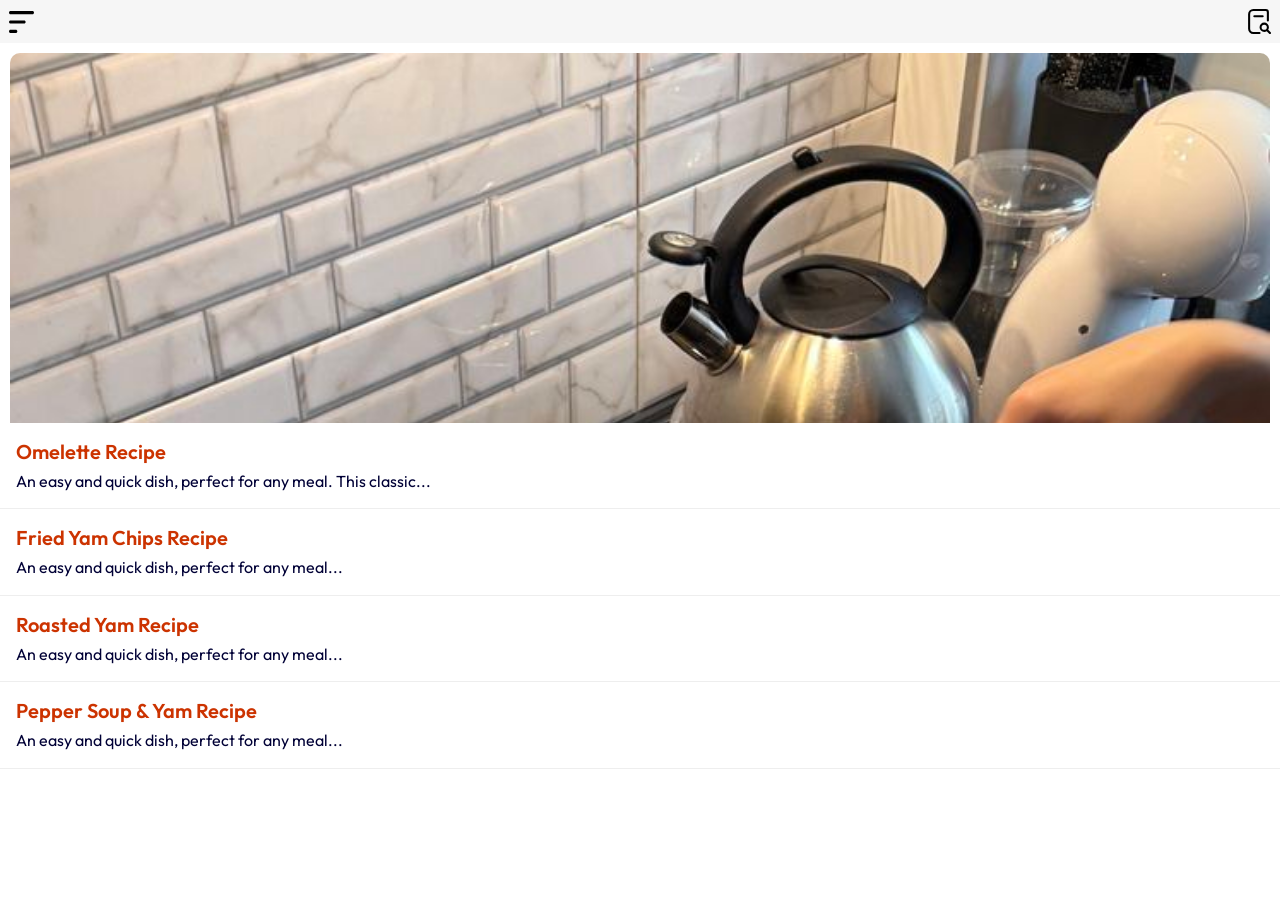
<file: index.html>
<!DOCTYPE html>
<html lang="en">
<head>
  <meta charset="UTF-8" />
  <meta name="viewport" content="width=device-width, initial-scale=1.0"/>
  <title>Recipe Mag</title>
  <link rel="stylesheet" href="https://fonts.googleapis.com/css2?family=Outfit:wght@400;500;600;700&display=swap"/>
  
  <style>
    * {
      margin: 0;
      padding: 0;
      box-sizing: border-box;
    }

    body {
      background-color: white;
      font-family: "Outfit", sans-serif;
      min-height: 100vh;
    }

    .container {
      transition: margin-left 0.3s ease-in-out;
    }

    /* ── Sidebar (left sliding menu) ── */
    .bar {
      position: fixed;
      top: 0;
      left: 0;
      width: 250px;
      height: 100vh;
      background-color: white;
      border-right: 1px solid gray;
      transform: translateX(-100%);
      transition: transform 0.3s ease-in-out;
      z-index: 500;
      gap: 5px;
    }

    .bar.active {
      transform: translateX(0);
    }

    .bar ul {
      list-style: none;
      padding: 20px 16px;
      margin-top: 60px;
      display: flex;
      flex-direction: column;
      gap: 16px;
    }

    .bar a {
      text-decoration: none;
      color: #333333;
      font-weight: 600;
      font-size: 1.05rem;
      transition: color 0.2s;
    }
    .bar img{
      width: 14px;
      height: 14px;
      color: #000066;
    }
    .bar img:hover{
      color: #CC3300;
    }
    .bar a:hover {
      color: #CC3300;
    }

    /* ── Top navigation bar ── */
    .nav {
      display: flex;
      align-items: center;
      gap: 12px;
      padding: 5px;
      background-color: #f6f6f6;
      position: sticky;
      top: 0;
      z-index: 900;
    }

    #menu-btn {
      background: none;
      border: none;
      cursor: pointer;
      padding: 4px;
    }

    #menu-btn img {
      width: 25px;
      height: 25px;
      display: block;
    }

    #search-toggle-btn {
      margin-left: auto;
      background: none;
      border: none;
      cursor: pointer;
      padding: 4px;
    }
    #search-toggle-btn img{
      width: 25px;
      height: 25px;
      display: block;
    }

    /* Search box (pops below nav) */
    #poping {
      padding: 0 16px 12px;
      background: #f9f9f9;
      border-bottom: 1px solid #ddd;
    }

    .search-form {
      display: flex;
      gap: 8px;
      width: 100%;
    }

    .search-input {
      flex: 1;
      padding: 10px 12px;
      font-size: 16px;
      border: 1px solid #ccc;
      border-radius: 6px;
    }

    .search-input:focus {
      outline: none;
      background-color: #f6f6f6;
      border-color: #999;
    }

    .search-btn {
      padding: 0 20px;
      font-size: 16px;
      background: #CC3300;
      color: white;
      border: none;
      border-radius: 6px;
      cursor: pointer;
    }

    .search-btn:hover {
      background: #b02c00;
    }

    /* ── Recipe cards ── */
    .menu {
      padding: 16px;
      border-bottom: 1px solid #eee;
    }

    .menu h3 {
      margin: 0 0 6px 0;
    }

    .menu h3 a {
      color: #CC3300;
      text-decoration: none;
      font-size: 1.25rem;
      font-weight: 600;
    }

    .menu h3 a:hover {
      text-decoration: underline;
    }

    .menu p {
      margin: 0;
      color: #000036;
      line-height: 1.4;
    }

    /* Placeholder image styling */
    .hphoto {
      width: 100%;
      overflow: hidden;
      margin: 0;
      max-height: 380px;
      padding: 10px;
    }
    .hphoto img{
      width: 100%;
      height: auto;
      object-fit: cover;
      display: block;
      border-radius: 10px;
    }
  </style>
</head>
<body>

<div class="container">

  <!-- Sidebar -->
  <div class="bar" id="bar">
    <ul>
      <li><a href="index.html"><img src="home.svg" alt="Menu"> HOME</a></li>
      <li><a href="#" onclick="meal()"><img src="search-alt.svg"> EXPLORE</a></li>
      <li><a href="#"><img src="star.svg"> FAVORITES</a></li>
      <li><a href="subscribe.html"><img src="bell-ring.svg"> STAY INFORMED</a></li>
    </ul>
  </div>

  <!-- Top nav -->
  <div class="nav">
    <button id="menu-btn">
      <img src="bars-sort.svg" alt="Menu">
    </button>

    <button id="search-toggle-btn" onclick="toggleSearch()"><img src="search-alt.svg"</button>
  </div>
  <div class="box" style="display: none;" id="poping">
      <form name="header" class="search-form">
        <input 
        type="search" 
        placeholder="search other meals, etc" 
        name="description" 
        class="search-input" 
        required
        >
        <button type="submit" onclick="find()" class="search-btn"></button>
      </form>
      <span id="msg"></span>
    </div>

  <!-- Hero / placeholder image -->
  <div class="hphoto">
    <img id="hero-photo" src="food.png" alt="Featured dish">
  </div>

  <!-- Recipe list -->
  <div class="menu">
    <h3><a href="omelette.html">Omelette Recipe</a></h3>
    <p>An easy and quick dish, perfect for any meal. This classic...</p>
  </div>

  <div class="menu">
    <h3><a href="#">Fried Yam Chips Recipe</a></h3>
    <p>An easy and quick dish, perfect for any meal...</p>
  </div>

  <div class="menu">
    <h3><a href="#">Roasted Yam Recipe</a></h3>
    <p>An easy and quick dish, perfect for any meal...</p>
  </div>

  <div class="menu">
    <h3><a href="#">Pepper Soup & Yam Recipe</a></h3>
    <p>An easy and quick dish, perfect for any meal...</p>
  </div>

</div>

<script>
  // Simple toggle for sidebar
  const menuBtn = document.getElementById('menu-btn');
  const sidebar = document.getElementById('bar');

 
  menuBtn.addEventListener('click', (e) => {
    e.stopPropagation();
    sidebar.classList.toggle('active');
  });
  
  document.addEventListener('click', (e) => {
    if (sidebar.classList.contains('active') && !sidebar.contains(e.target) && e.target !== menuBtn) {
        sidebar.classList.remove('active');
    }
  });

  // Toggle search box
  function toggleSearch() {
    const searchBox = document.getElementById('poping');
    searchBox.style.display = "block";
    
    document.getElementById('search-toggle-btn').style.display ="none";
  
  }

  // Your other functions (meal(), find()) should be defined elsewhere
</script>

</body>
</html>
</file>
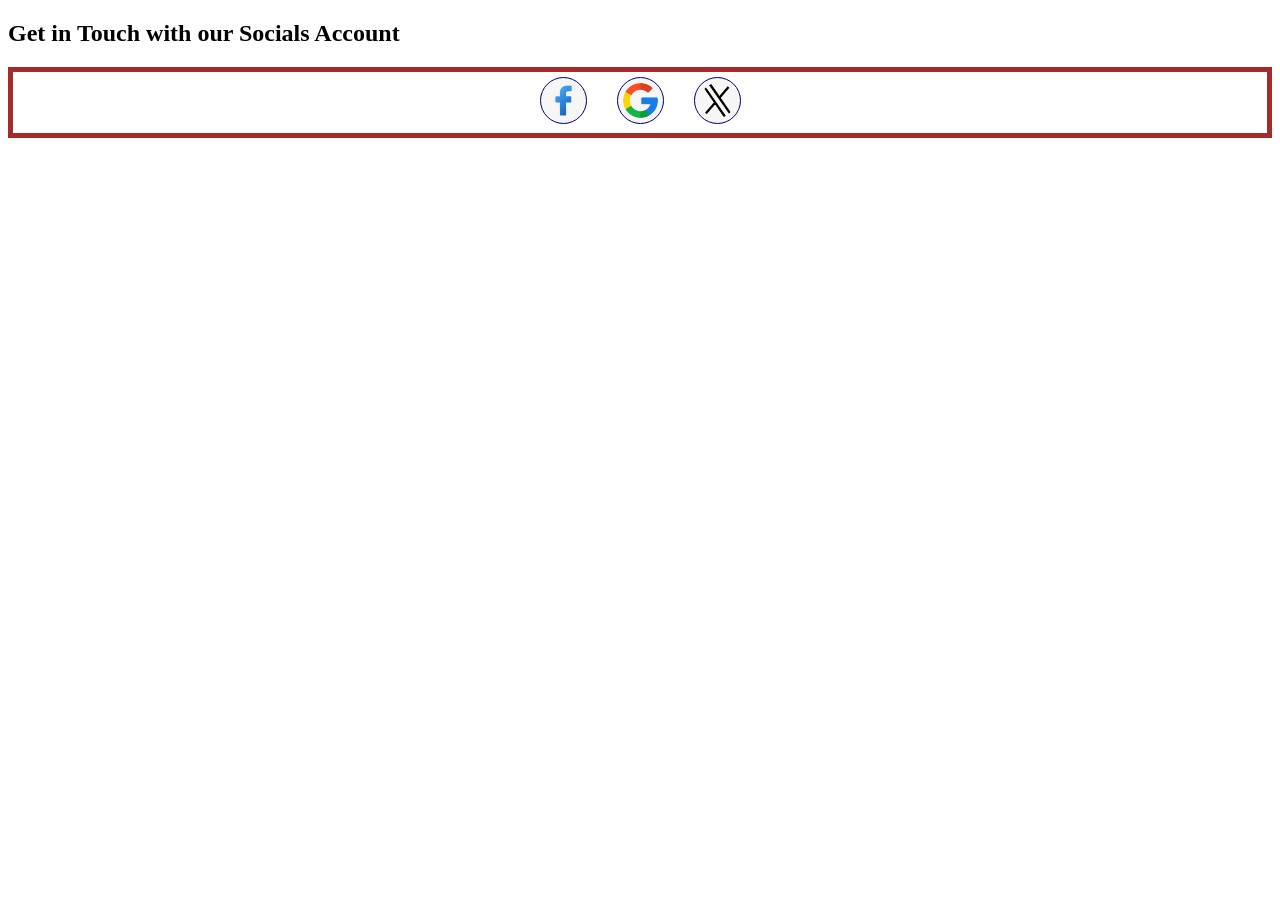
<file: inform.html>
<!DOCTYPE html>
<html lang="en">
<head>
  <meta charset="UTF-8" />
  <meta name="viewport" content="width=device-width, initial-scale=1.0"/>
  <title>Recipe Mag</title>
  <link rel="stylesheet" href="https://fonts.googleapis.com/css2?family=Outfit:wght@400;500;600;700&display=swap"/>
  
  <style>
  .photos{
    gap: 30px;
    display: flex;
    padding: 5px;
    justify-content: center;
    align-items: center;
    border: 5px solid brown;
  }
  .photos img{
    width: 35px;
    height: 35px;
    padding: 5px;
    border-radius: 90px;
    background-color: #f6f6f6;
    border: 1px solid #000066;
  }
  .photos img::hover {
    cursor: pointer;
    background-color: #cbcbcb;
  }
  </style>
  <body>
    <h2>Get in Touch with our Socials Account</h2>
    <div class="photos">
      <a href="#" id="imglnk">
        <img alt="fbimg" src="facebook.png">
      </a>
      <a href="#" id="imglnk1">
        <img alt="eimg" src="google.png">
      </a>
      <a href="#" id="imglnk2">
        <img alt="twimg" src="twitter.png">
      </a>
    </div>
  </body>
</html>
</file>
